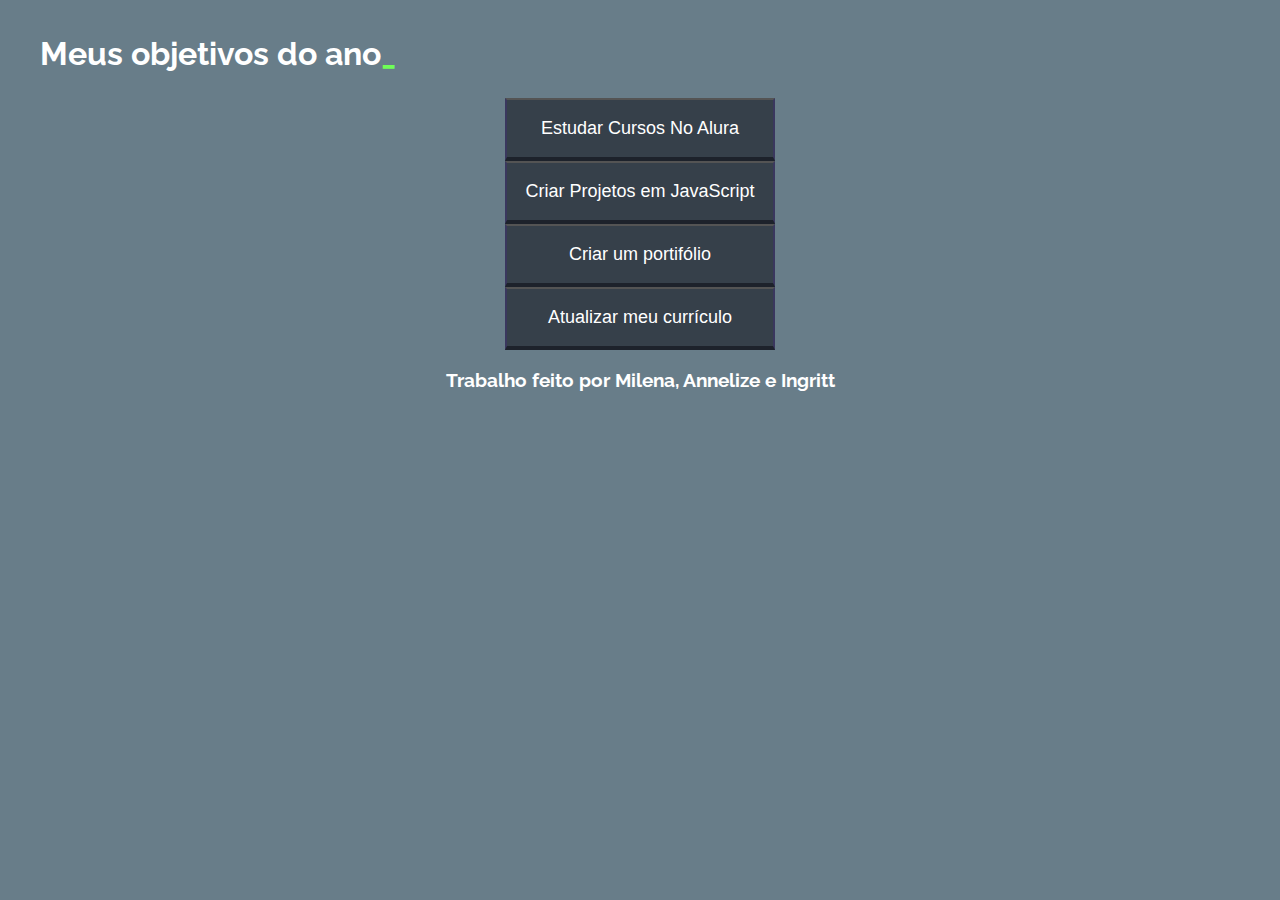
<file: Matematica-II-3C-main/index.html>
<!DOCTYPE html>
<html lang="pt-br">
<head>
   <meta charset="UTF-8">
   <meta name="viewport" content="width=device-width, initial-scale=1.0">
   <title>Meus objetivos do ano</title>
   <link rel="stylesheet" href="style.css">
    <style>
    @import url('https://fonts.googleapis.com/css2?family=Raleway:ital,wght@0,100..900;1,100..900&display=swap');
    </style> 
</head>
<body>
   <section class="conteudo-principal">
       <h2 class="titulo-principal">Meus objetivos do ano<span>_</span></h2>
       <div>
           <button class="botao">Estudar Cursos No Alura</button>
           <button class="botao">Criar Projetos em JavaScript</button>
           <button class="botao">Criar um portifólio</button>
           <button class="botao">Atualizar meu currículo</button>
       </div>
       <h3>Trabalho feito por Milena, Annelize e Ingritt</h3>
   </section>
</body>
</html>
</file>
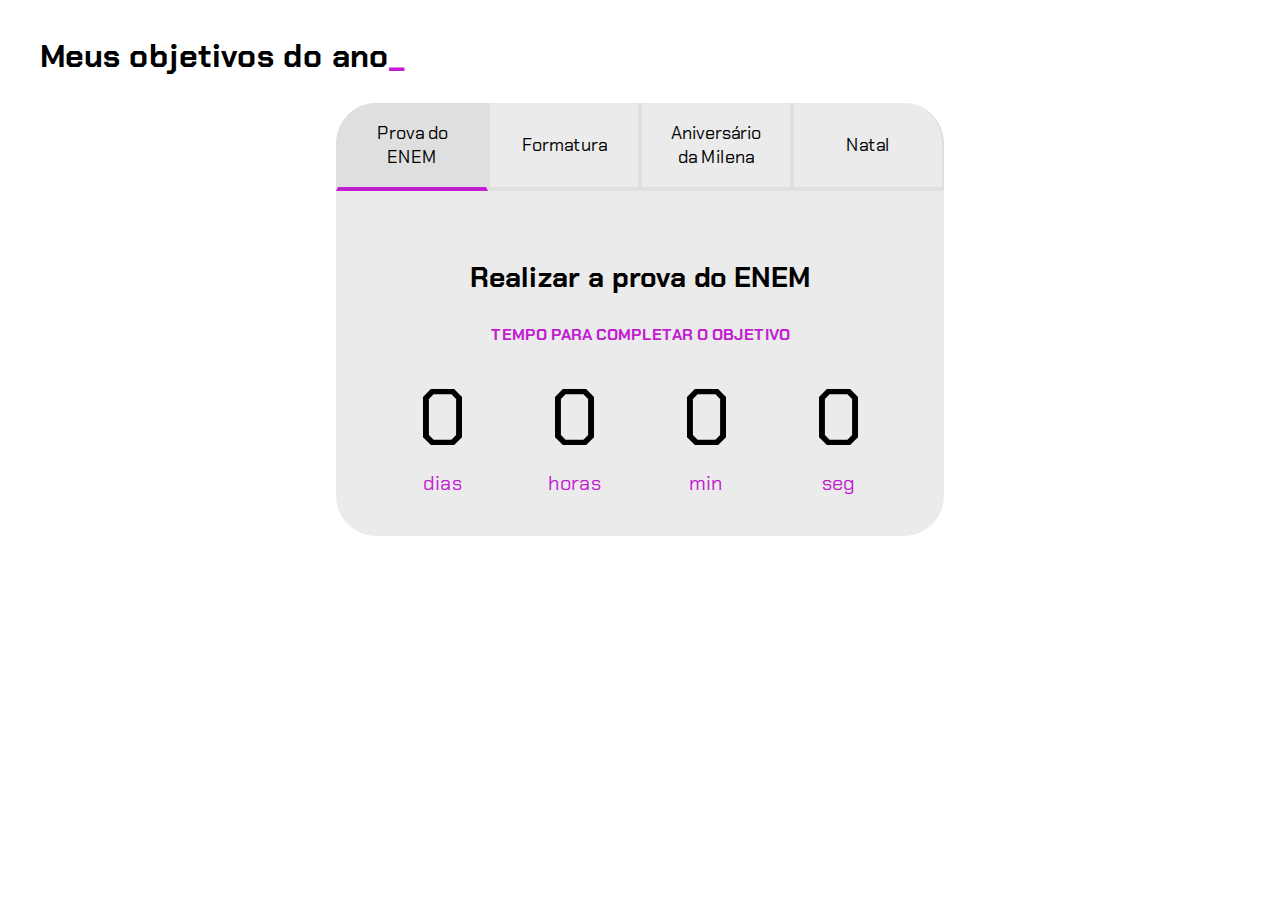
<file: Projeto-Contador-De-Tempo-main/index.html>
<!DOCTYPE html>
<html lang="pt-br">

<head>
    <meta charset="UTF-8">
    <meta name="viewport" content="width=device-width, initial-scale=1.0">
    <title>Meus objetivos do ano</title>
    <link rel="stylesheet" href="style.css">
</head>

<body>
    <section class="conteudo-principal">
        <h2 class="titulo-principal">Meus objetivos do ano<span>_</span></h2>
        <div class="conteudo">
            <div class="botoes">
                <button class="botao ativo">Prova do ENEM</button>
                <button class="botao">Formatura</button>
                <button class="botao">Aniversário da Milena</button>
                <button class="botao">Natal</button>
            </div>
            <div class="abas-textos">
                <div class="aba-conteudo ativo">
                    <h3 class="aba-conteudo-titulo-principal">Realizar a prova do ENEM</h3>
                    <h4 class="aba-conteudo-titulo-secundario">Tempo para completar o objetivo</h4>
                    <div class="contador">
                        <div class="contador-digito">
                            <p class="contador-digito-numero" id="dias0"></p>
                            <p class="contador-digito-texto">dias</p>
                        </div>
                        <div class="contador-digito">
                            <p class="contador-digito-numero" id="horas0"></p>
                            <p class="contador-digito-texto">horas</p>
                        </div>
                        <div class="contador-digito">
                            <p class="contador-digito-numero" id="min0"></p>
                            <p class="contador-digito-texto">min</p>
                        </div>
                        <div class="contador-digito">
                            <p class="contador-digito-numero" id="seg0"></p>
                            <p class="contador-digito-texto">seg</p>
                        </div>
                    </div>
                </div>
                <div class="aba-conteudo">
                    <h3 class="aba-conteudo-titulo-principal">Fazer a formatura</h3>
                    <h4 class="aba-conteudo-titulo-secundario">Tempo para completar o objetivo</h4>
                    <div class="contador">
                        <div class="contador-digito">
                            <p class="contador-digito-numero" id="dias1"></p>
                            <p class="contador-digito-texto">dias</p>
                        </div>
                        <div class="contador-digito">
                            <p class="contador-digito-numero" id="horas1"></p>
                            <p class="contador-digito-texto">horas</p>
                        </div>
                        <div class="contador-digito">
                            <p class="contador-digito-numero" id="min1"></p>
                            <p class="contador-digito-texto">min</p>
                        </div>
                        <div class="contador-digito">
                            <p class="contador-digito-numero" id="seg1"></p>
                            <p class="contador-digito-texto">seg</p>
                        </div>
                    </div>
                </div>
                <div class="aba-conteudo">
                    <h3 class="aba-conteudo-titulo-principal">Comemorar o aniversário</h3>
                    <h4 class="aba-conteudo-titulo-secundario">Tempo para completar o objetivo</h4>
                    <div class="contador">
                        <div class="contador-digito">
                            <p class="contador-digito-numero" id="dias2"></p>
                            <p class="contador-digito-texto">dias</p>
                        </div>
                        <div class="contador-digito">
                            <p class="contador-digito-numero" id="horas2"></p>
                            <p class="contador-digito-texto">horas</p>
                        </div>
                        <div class="contador-digito">
                            <p class="contador-digito-numero" id="min2"></p>
                            <p class="contador-digito-texto">min</p>
                        </div>
                        <div class="contador-digito">
                            <p class="contador-digito-numero" id="seg2"></p>
                            <p class="contador-digito-texto">seg</p>
                        </div>
                    </div>
                </div>
                <div class="aba-conteudo">
                    <h3 class="aba-conteudo-titulo-principal">Celebrar o Natal</h3>
                    <h4 class="aba-conteudo-titulo-secundario">Tempo para completar o objetivo</h4>
                    <div class="contador">
                        <div class="contador-digito">
                            <p class="contador-digito-numero" id="dias3"></p>
                            <p class="contador-digito-texto">dias</p>
                        </div>
                        <div class="contador-digito">
                            <p class="contador-digito-numero" id="horas3"></p>
                            <p class="contador-digito-texto">horas</p>
                        </div>
                        <div class="contador-digito">
                            <p class="contador-digito-numero" id="min3"></p>
                            <p class="contador-digito-texto">min</p>
                        </div>
                        <div class="contador-digito">
                            <p class="contador-digito-numero" id="seg3"></p>
                            <p class="contador-digito-texto">seg</p>
                        </div>
                    </div>
                </div>
            </div>
        </div>
    </section>
    <script src="main.js"></script>
</body>

</html>
</file>
<file: Matematica-II-3C-main/style.css>
:root {
   --cor-de-fundo: #345061be;
   --verde:#6FFF57;
   --branco: #FFFFFF;
   --botao-ativo: #3A375E;
   --botao-inativo:rgba(4, 4, 12, 0.5);
   --texto-fundo: rgba(58, 55, 94, 0.5);
 }

 body {
   background-color: var(--cor-de-fundo);
   color: var(--branco);
   font-family: 'Raleway';
 }

 .conteudo-principal{
   display: flex;
   flex-direction: column;
   justify-content: center;
   align-items: center;
   max-width: 1200px;
   width: 100%;
   margin: 0 auto;
 }

 .titulo-principal{
   text-align: left;
   width: 100%;
   font-size: 32px;
 }

 .titulo-principal span{
   color: var(--verde);
 }

 .botao{
   background-color: var(--botao-inativo);
   color: var(--branco);
   display: flex;
   justify-content: center;
   padding: 1em;
   font-size: 18px;
   align-items: center;
   width: 100%;
   border-bottom: 4px solid var(--botao-inativo);
   border-left: 2px solid var(--botao-ativo);
   border-right: 2px solid var(--botao-ativo);
 }
</file>
<file: Projeto-Contador-De-Tempo-main/style.css>
@import url('https://fonts.googleapis.com/css2?family=Chakra+Petch:wght@400;700&display=swap');

:root {
    --cor-de-fundo: #ffffff;
    --roxo: #c21dd1;
    --preto: #000000;
    --botao-ativo: #dfdfdf;
    --botao-inativo: rgba(190, 190, 190, 0.3);
    --texto-fundo: rgba(190, 190, 190, 0.3);
}

body {
    background-color: var(--cor-de-fundo);
    color: var(--preto);
    font-family: 'Chakra Petch', sans-serif;
}


.conteudo-principal {
    display: flex;
    flex-direction: column;
    justify-content: center;
    align-items: center;
    max-width: 1200px;
    width: 100%;
    margin: 0 auto;
}

.titulo-principal {
    text-align: left;
    width: 100%;
    font-size: 32px;
}

.titulo-principal span {
    color: var(--roxo);
}


.botao {
    font-family: 'Chakra Petch', sans-serif;
    background-color: var(--botao-inativo);
    color: var(--preto);
    display: flex;
    justify-content: center;
    padding: 1em;
    font-size: 18px;
    align-items: center;
    width: 100%;
    border-bottom: 4px solid var(--botao-ativo);
    border-left: 2px solid var(--botao-ativo);
    border-right: 2px solid var(--botao-ativo);
    border-top: none;
}

.botao:first-child {
    border-radius: 40px 40px 0 0;
}

.botoes {
    display: block;
}

.botao.ativo {
    background-color: var(--botao-ativo);
    border-bottom: 4px solid var(--roxo);
}

.abas-textos {
    background-color: var(--texto-fundo);
    padding: 40px;
    border-radius: 0 0 40px 40px;
}

.aba-conteudo.ativo {
    display: block;
}

.aba-conteudo {
    display: none;
}

.aba-conteudo-titulo-principal {
    font-size: 28px;
    text-align: center;
}

.aba-conteudo-titulo-secundario {
    text-align: center;
    color: var(--roxo);
    text-transform: uppercase;
}

.contador {
    display: flex;
    justify-content: center;
    flex-wrap: wrap;
}

.contador-digito {
    padding: 0 16px;
    text-align: center;
    min-width: 100px;
}

.contador-digito-numero {
    font-size: 80px;
    margin: 0;

}

.contador-digito-texto {
    color: var(--roxo);
    font-size: 20px;
    margin: 0;

}

@media screen and (min-width: 768px) {
    .botoes {
        display: flex;
    }

    .botao:first-child {
        border-radius: 40px 0 0 0;
    }

    .botao:last-child {
        border-radius: 0 40px 0 0;
    }
}
</file>
